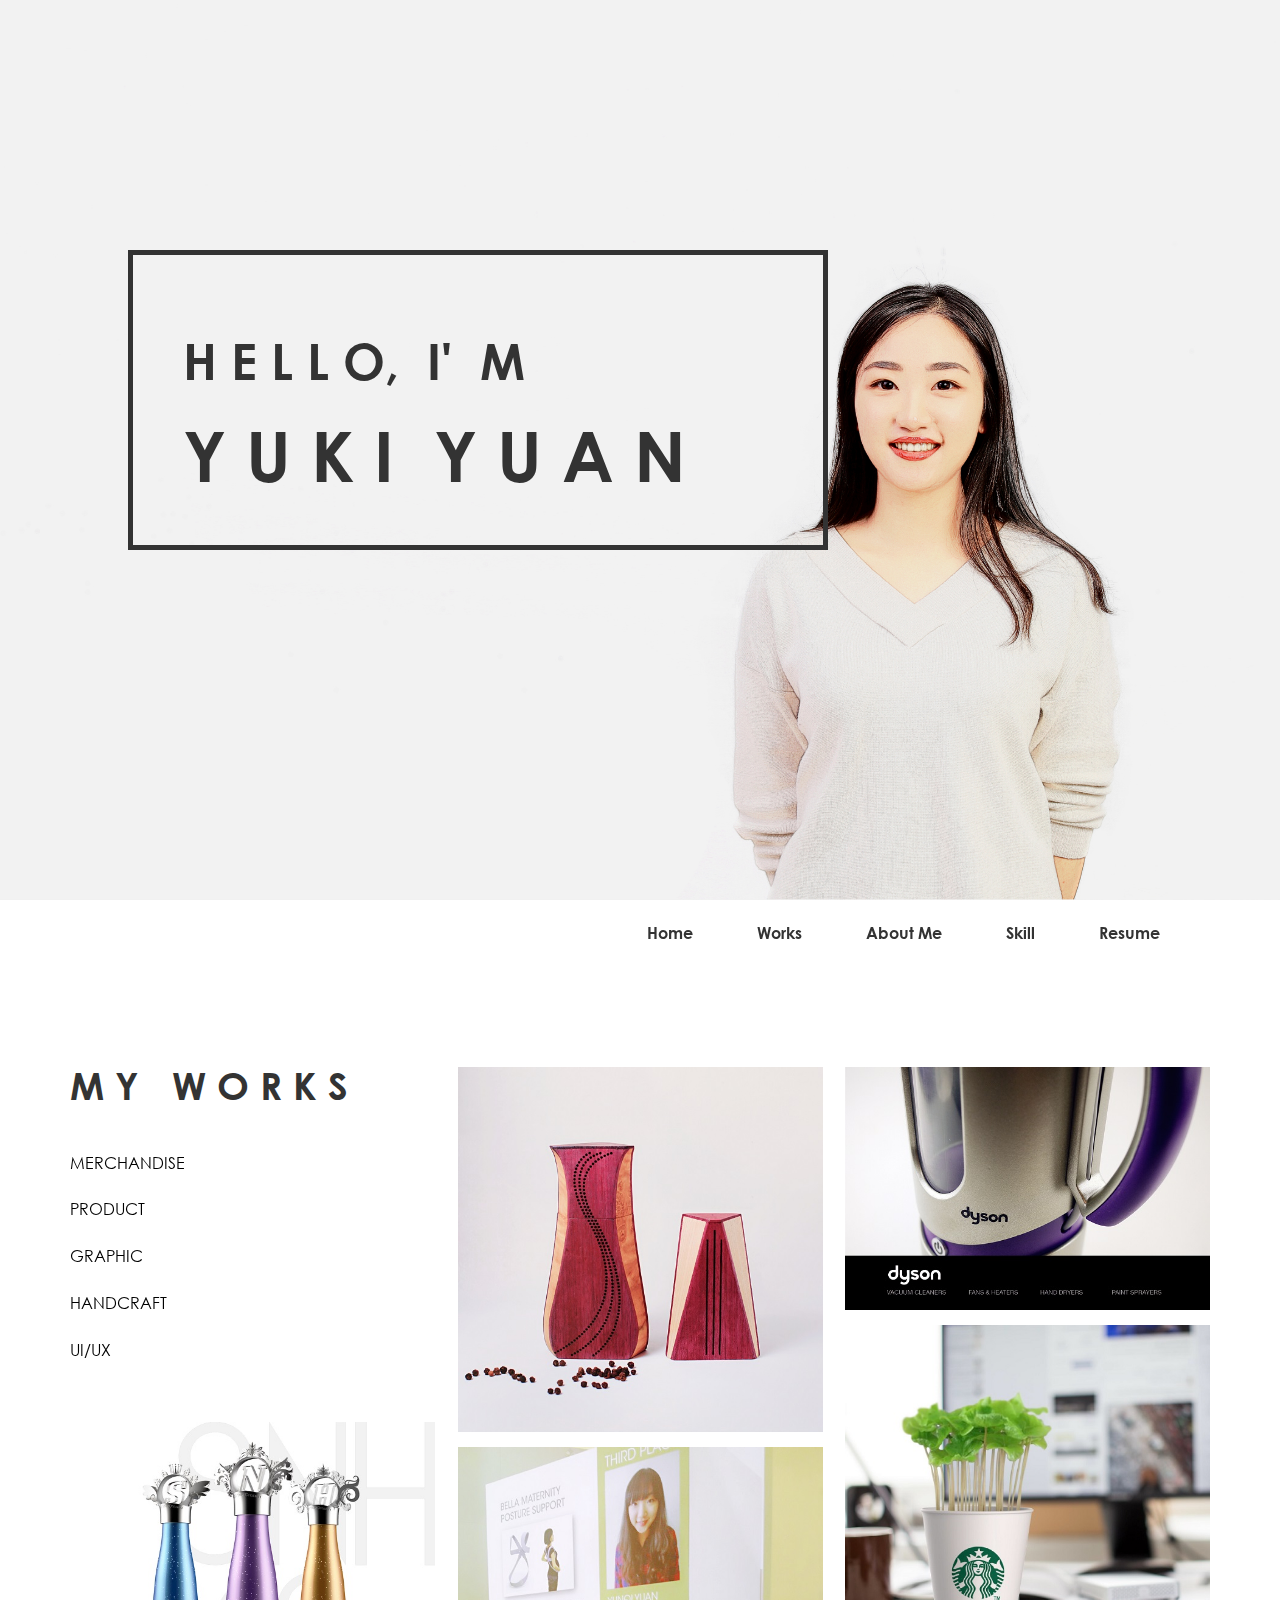
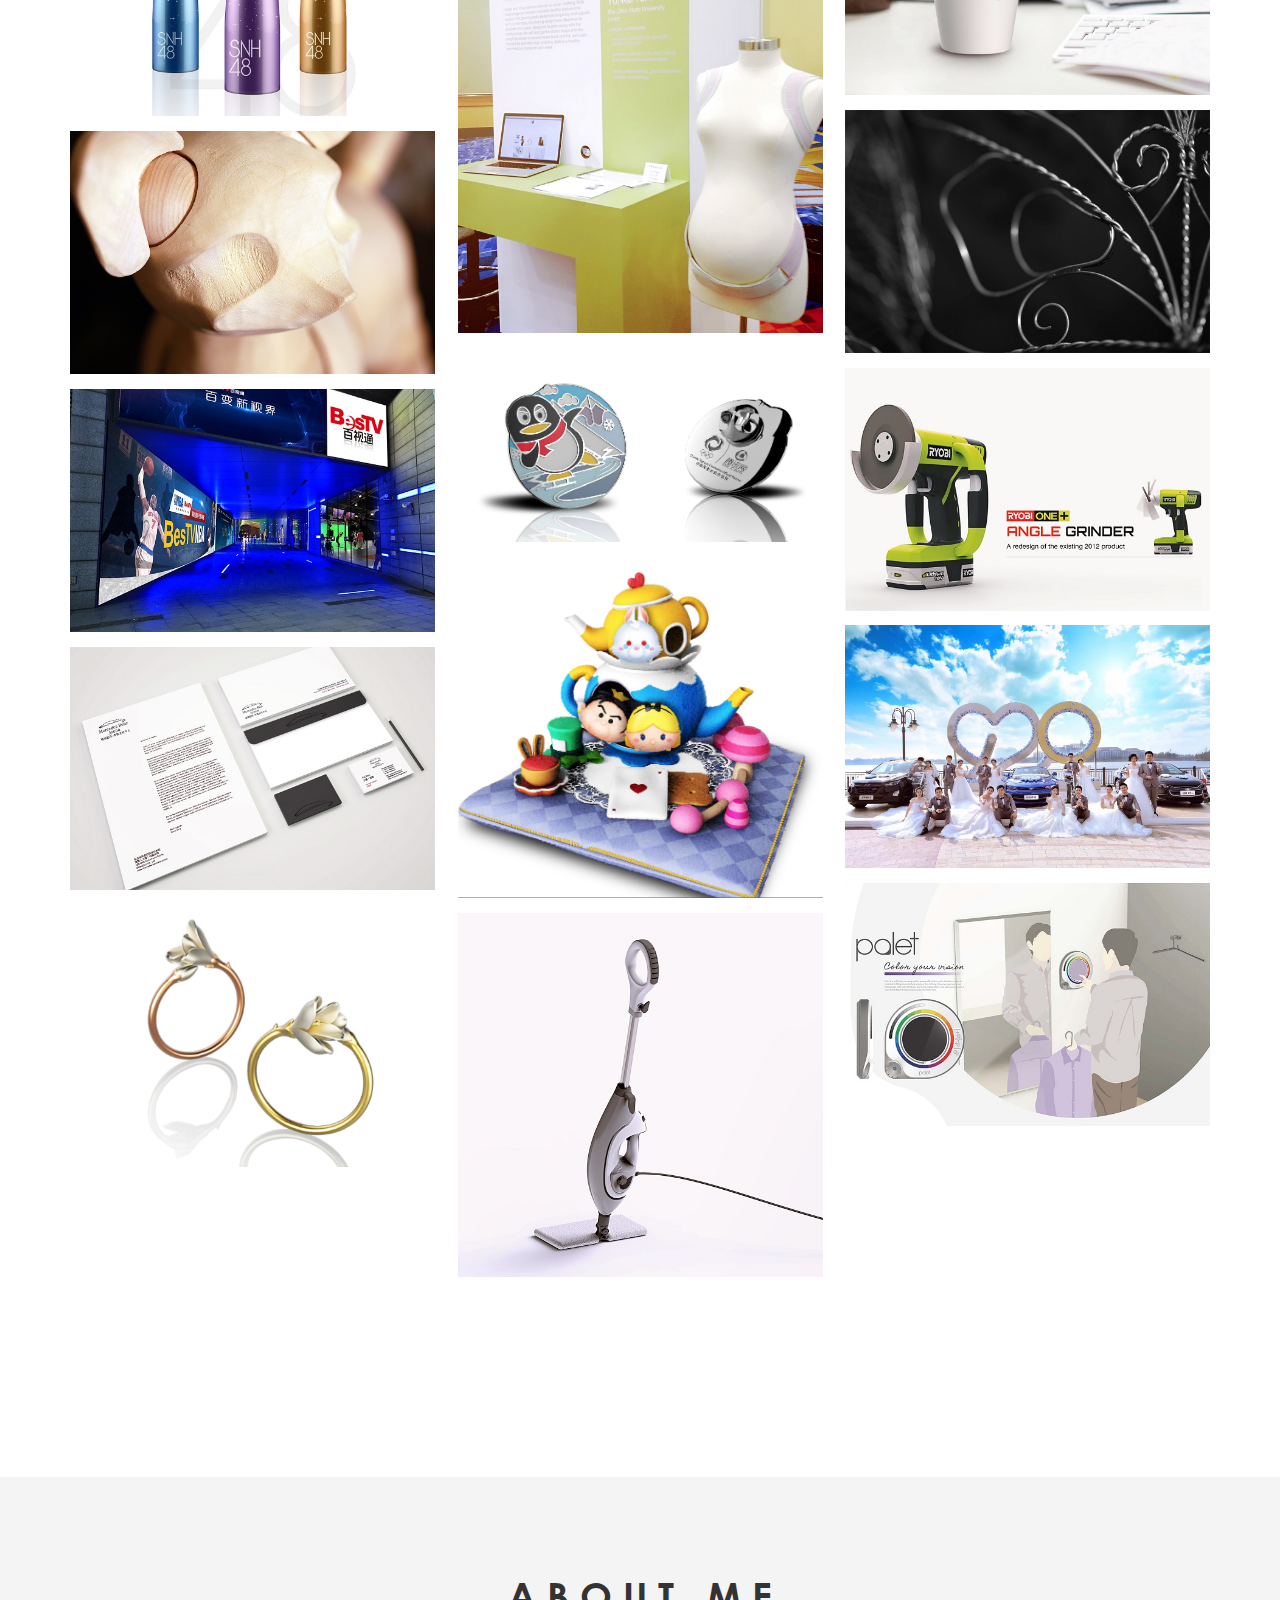
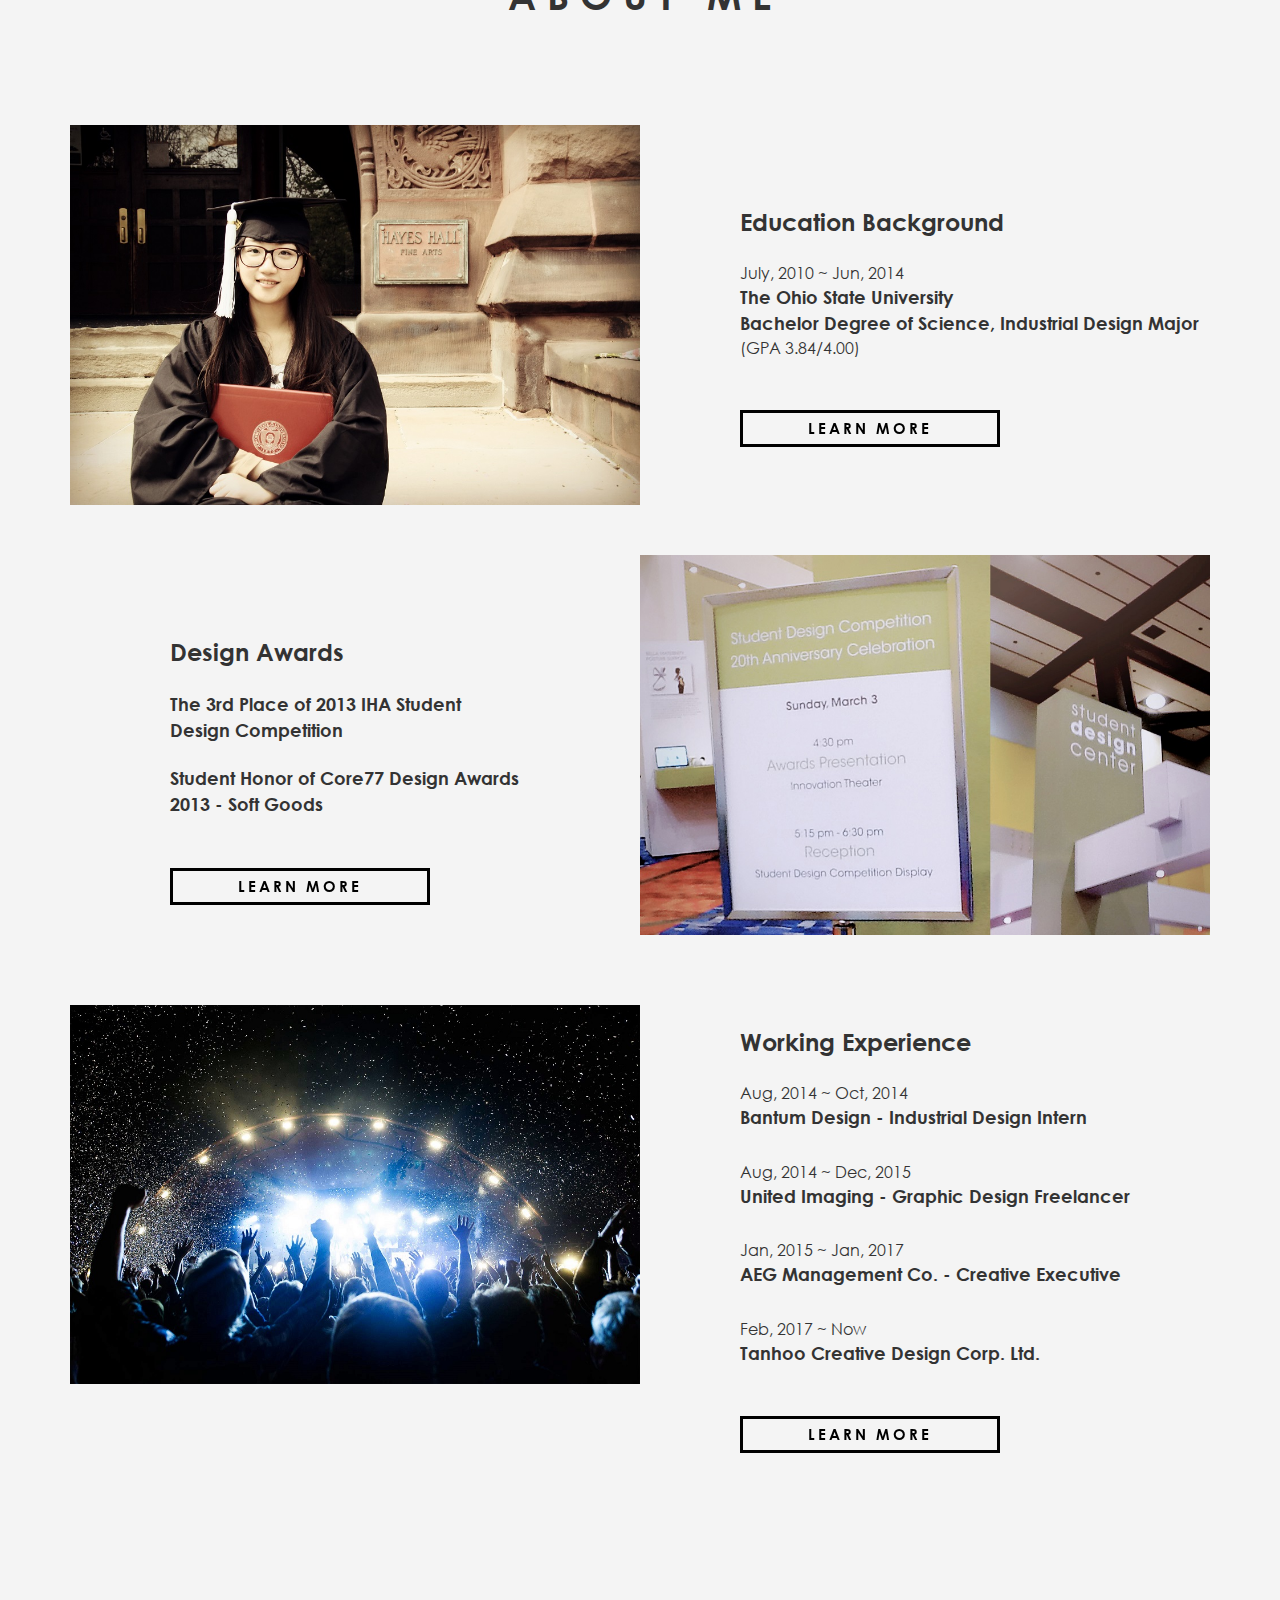
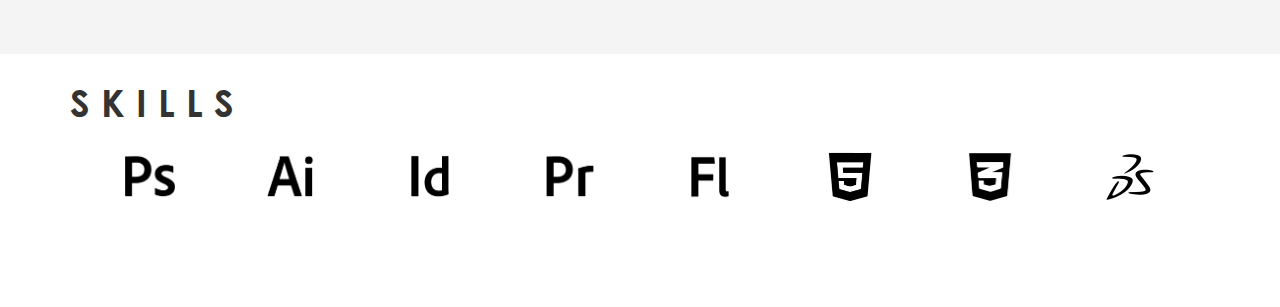
<file: index.html>
<!--
Author: Yuki Yuan
License: Creative Commons Attribution 3.0 Unported + MIT(3rd party JS/CSS)
License URL: http://creativecommons.org/licenses/by/3.0/
Layout:W3layouts
-->
<!DOCTYPE html>
<html>
<head>
	<title>Yuki Yuan - A Product and Graphic Designer</title>
	<link href="css/mystyle.css" rel="stylesheet" type="text/css" media="all" />
	<!--css--hover-->
	<link href="css/hover.css" rel="stylesheet" media="all">
	<link href="css/font-awesome.min.css" rel="stylesheet" media="all">
	<!--fonts-->
	<!--//fonts-->
	<link href="css/bootstrap.css" rel="stylesheet" type="text/css" media="all" />
	<!-- js -->
	<script type="text/javascript" src="js/jquery.min.js"></script>
	<!-- js -->
	<!-- start-smoth-scrolling -->
	<script type="text/javascript" src="js/move-top.js"></script>
	<script type="text/javascript" src="js/easing.js"></script>
	<script type="text/javascript">
		jQuery(document).ready(function($) {
			$(".scroll").click(function(event){		
				event.preventDefault();
				$('html,body').animate({scrollTop:$(this.hash).offset().top},1000);
			});
		});
	</script>
	<!-- start-smoth-scrolling -->
</head>
<body>
<!-- banner -->
<div class="banner-wrapper" id="home">
	<div class="banner-words">
		<p>H&nbspE&nbspL&nbspL&nbspO, &nbspI' &nbspM </p>
		<span>Y&nbspU&nbspK&nbspI &nbspy&nbspu&nbspa&nbspn</span>
	</div>
</div>
<!-- //banner-->
<!-- navigation -->
<div class="navigation">
	<div class="container">
		<div class="fixed-header">
			<!--div class="nav-left">
				<a href="#"><img src="icons/logo.png" alt="" /></a>
			</div-->
			<div class="nav-right">
				<!--span class="menu"><img src="images/menu.png" alt="" /></span-->
					<nav class="cl-effect-1">
						<ul class="nav1">
							<li><a class="hvr-underline-from-center scroll" href="#home">Home</a></li>
							<li><a class="hvr-underline-from-center scroll" href="#works">Works</a></li>
							<li><a class="hvr-underline-from-center scroll" href="#about">About Me</a></li>
							<li><a class="hvr-underline-from-center scroll" href="#skills">Skill</a></li>
							<li><a class="hvr-underline-from-center" href="./pdfs/yunqiyuan_CV.pdf" target="_blank">Resume</a></li>
						</ul>
					</nav>
					
					<!-- script for menu -->
					<script> 
						$( "span.menu" ).click(function() {
						$( "ul.nav1" ).slideToggle( 300, function() {
						 // Animation complete.
						});
						});
					</script>
					<!-- //script for menu -->
					<!-- script-for sticky-nav -->
						<script>
						$(document).ready(function() {
							 var navoffeset=$(".navigation").offset().top;
							 $(window).scroll(function(){
								var scrollpos=$(window).scrollTop(); 
								if(scrollpos >=navoffeset){
									$(".navigation").addClass("fixed");
								}else{
									$(".navigation").removeClass("fixed");
								}
							 });
							 
						});
						</script>
					<!-- /script-for sticky-nav -->

			</div>
			<div class="clearfix"></div>
		</div>
	</div>
</div>
<!-- //navigation -->
<!-- portfolio -->
<div class="portfolio-wrapper" id="works">
	<div class="container">
		<div class="portfolio-col" style="margin-right: 2%;">
			<div class="portfolio-container" style="margin-bottom:35px;">
				<span class="index all">M&nbspY &nbsp&nbspW&nbspO&nbspR&nbspK&nbspS </span>
				<p class="item">
				<br><br>  <a class="tag hvr-underline-from-center" tag="Merchandise">MERCHANDISE</a>
				<br><br>  <a class="tag hvr-underline-from-center" tag="Product">PRODUCT</a>
				<br><br>  <a class="tag hvr-underline-from-center" tag="Graphic">GRAPHIC</a>
				<br><br>  <a class="tag hvr-underline-from-center" tag="Handcraft">HANDCRAFT</a>
				<br><br>  <a class="tag hvr-underline-from-center" tag="UIUX">UI/UX</a>
				</p>
			</div>
			<div class="hvr-grow-shadow fade-in portfolio-container tags" tag="Merchandise">
				<a href="pdfs/SNH48.pdf" target="_blank">
				<div class="portfolio-item-wrapper">		
					<img class="img-responsive" src="images/SNH48.jpg" alt=""  />
					<div class="portfolio-item-desc font-black">Merchandise</div>					
				</div>
				</a>
			</div>
			<div class="hvr-grow-shadow fade-in portfolio-container tags" tag="Handcraft">
				<a href="pdfs/woodtoy.pdf" target="_blank">
				<div class="portfolio-item-wrapper">		
					<img class="img-responsive" src="images/wood_toy.jpg" alt=""  />
					<div class="portfolio-item-desc font-black">Handcraft</div>					
				</div>
				</a>
			</div>
			<div class="hvr-grow-shadow fade-in portfolio-container tags" tag="Graphic">
				<a href="pdfs/summary.pdf" target="_blank">
				<div class="portfolio-item-wrapper">		
					<img class="img-responsive" src="images/graphic1.jpg" alt=""  />
					<div class="portfolio-item-desc">Graphic</div>					
				</div>
				</a>
			</div>
			<div class="hvr-grow-shadow fade-in portfolio-container tags" tag="Graphic">
				<a href="pdfs/MBA_VI_Draft_July.pdf" target="_blank">
				<div class="portfolio-item-wrapper">		
					<img class="img-responsive" src="images/VI.jpg" alt=""  />
					<div class="portfolio-item-desc font-black">Graphic</div>					
				</div>
				</a>
			</div>
			<div class="hvr-grow-shadow fade-in portfolio-container tags" tag="Merchandise">
				<a href="pdfs/accessory.pdf" target="_blank">
				<div class="portfolio-item-wrapper">		
					<img class="img-responsive" src="images/accessory.png" alt=""  />
					<div class="portfolio-item-desc font-black">Merchandise</div>					
				</div>
				</a>
			</div>
		</div>
		<div class="portfolio-col" style="margin-right: 2%;">
			<div class="hvr-grow-shadow fade-in portfolio-container tags" tag="Handcraft">
				<a href="pdfs/saltpepper.pdf" target="_blank">
				<div class="portfolio-item-wrapper">		
					<img class="img-responsive" src="images/salt_pepper.jpg" alt=""  />
					<div class="portfolio-item-desc font-black">Handcraft</div>					
				</div>
				</a>
			</div>
			<div class="hvr-grow-shadow fade-in portfolio-container tags" tag="Product">
				<a href="pdfs/bella.pdf" target="_blank">
				<div class="portfolio-item-wrapper">		
					<img class="img-responsive" src="images/Bella.JPG" alt=""  />
					<div class="portfolio-item-desc font-black">Product</div>					
				</div>
				</a>
			</div>
			<div class="hvr-grow-shadow fade-in portfolio-container tags" tag="Merchandise">
				<a href="pdfs/tencent-sport.pdf" target="_blank">
				<div class="portfolio-item-wrapper">		
					<img class="img-responsive" src="images/tencent-sport.png" alt=""  />
					<div class="portfolio-item-desc font-black">Merchandise</div>					
				</div>
				</a>
			</div>
			<div class="hvr-grow-shadow fade-in portfolio-container tags" tag="Merchandise">
				<a href="pdfs/tsumtsum.pdf" target="_blank">
				<div class="portfolio-item-wrapper">		
					<img class="img-responsive" src="images/tsumtsum.png" alt=""  />
					<div class="portfolio-item-desc font-black">Merchandise</div>					
				</div>
				</a>
			</div>
			<div class="hvr-grow-shadow fade-in portfolio-container tags" tag="Product">
				<a href="pdfs/steammop.pdf" target="_blank">
				<div class="portfolio-item-wrapper">		
					<img class="img-responsive" src="images/steammop.jpg" alt=""  />
					<div class="portfolio-item-desc font-black">Product</div>					
				</div>
				</a>
			</div>
		</div>
		<div class="portfolio-col">
			<div class="hvr-grow-shadow fade-in portfolio-container tags" tag="Product">
				<a href="pdfs/dyson.pdf" target="_blank">
				<div class="portfolio-item-wrapper">		
					<img class="img-responsive" src="images/dyson.jpg" alt=""  />
					<div class="portfolio-item-desc">Product</div>					
				</div>
				</a>
			</div>
			<div class="hvr-grow-shadow fade-in portfolio-container tags" tag="Merchandise">
				<a href="pdfs/starbucks.pdf" target="_blank">
				<div class="portfolio-item-wrapper">		
					<img class="img-responsive" src="images/starbucks.jpg" alt=""  />
					<div class="portfolio-item-desc font-black">Merchandise</div>					
				</div>
				</a>
			</div>
			<div class="hvr-grow-shadow fade-in portfolio-container tags" tag="Handcraft">
				<a href="pdfs/mask.pdf" target="_blank">
				<div class="portfolio-item-wrapper">		
					<img class="img-responsive" src="images/wire_mask.jpg" alt=""  />
					<div class="portfolio-item-desc">Handcraft</div>					
				</div>
				</a>
			</div>
			<div class="hvr-grow-shadow fade-in portfolio-container tags" tag="Product">
				<a href="pdfs/powertool.pdf" target="_blank">
				<div class="portfolio-item-wrapper">		
					<img class="img-responsive" src="images/powertool.jpg" alt=""  />
					<div class="portfolio-item-desc font-black">Product</div>					
				</div>
				</a>
			</div>
			<div class="hvr-grow-shadow fade-in portfolio-container tags" tag="Merchandise">
				<a href="pdfs/920.pdf" target="_blank">
				<div class="portfolio-item-wrapper">		
					<img class="img-responsive" src="images/920.jpg" alt=""  />
					<div class="portfolio-item-desc font-black">Merchandise</div>					
				</div>
				</a>
			</div>
			<div class="hvr-grow-shadow fade-in portfolio-container tags" tag="Product">
				<a href="pdfs/palet.pdf" target="_blank">
				<div class="portfolio-item-wrapper">		
					<img class="img-responsive" src="images/palet.jpg" alt=""  />
					<div class="portfolio-item-desc font-black">Product</div>					
				</div>
				</a>
			</div>
		</div>
	</div>
</div>
<!-- //portfolio -->
<!-- about -->
<div class="about-wrapper" id="about">
	<div class="container">
		<div class="about-header">
			<div class="h-center">
				<span class="index">A&nbspB&nbspO&nbspU&nbspT &nbsp M&nbspE</p>
			</div>
		</div>
		<div id="edu" class="about-row">
			<div class="about-item-image">
				<img src="./images/edu-bkg.JPG"/>
			</div>
			<div class="about-item-desc">
				<div>
					<p class="short">
					<span class="desc-header">Education Background</span>
					<br>
					<br>July, 2010 ~  Jun, 2014   
					<br><span class="title">The Ohio State University</span>
					<br><span class="title">Bachelor Degree of Science, Industrial Design Major</span>
					<br> 
					(GPA 3.84/4.00) 
					</p>
					
					<p class="detail">
					<br> - International Undergraduate Scholarship (2010 ~2014 )
					<br> - Dean's list (2010 ~ 2014)
					<br> - Gim and Jan Jay Scholarship (2013 fall semester)
					</p>
					<span class="click-span hvr-shutter-out-horizontal" status="hidden" data-src="edu">Learn More</span>
				</div>
			</div>
		</div>
		<div id="awards" class="about-row">
			<div class="about-item-desc">
				<div>
					<p class="short left-align">
					<span class="desc-header">Design Awards</span>
					<br>
					<br><span class="title">The 3rd Place of 2013 IHA Student<br> Design Competition</span> 
					<br>
					<br><span class="title">Student Honor of Core77 Design Awards<br> 2013 - Soft Goods</span> 
					</p>
					
					<p class="detail left-align">
					<a class="hvr-icon-back" href="http://www.homeworldbusiness.com/iha-announces-student-design-competition-winners/">&nbspIHA News on Home-World-Business</a>
					<br><a class="hvr-icon-back" href="http://design.osu.edu/news/industrial-design-students-win-2013-housewares-awards/">&nbspOHIO State Univ.  News</a>
					<br><a class="hvr-icon-back" href="http://www.core77.com/posts/24518/international-home-housewares-show-2013-winners-of-the-20th-annual-student-design-competition-24518/">&nbspCore 77 Design Award News</a> 
					</p>
					<span class="click-span hvr-shutter-out-horizontal" status="hidden" data-src="awards">Learn More</span>
				</div>
			</div>
			<div class="about-item-image">
				<img src="./images/award-bkg.jpg"/>
			</div>
		</div>
		<div id="career" class="about-row">
			<div class="about-item-image">
				<img src="./images/career-bkg.jpg"/>
			</div>
			<div class="about-item-desc">
				<p class="short small-padding-top">
					<span class="desc-header">Working Experience</span>
					<br>
					<br>Aug, 2014 ~ Oct, 2014   
					<br><span class="title">Bantum Design - Industrial Design Intern</span>
				</p>
				<p class="detail small-padding-top">
						 - Responsible for marketing research and competitor analysis
					<br> - Participate in concept generating process including: sketch, Photoshop rendering and 3D modeling
				</p>
				<p class="short small-padding-top">
					Aug, 2014 ~ Dec, 2015 
					<br><span class="title">United Imaging - Graphic Design Freelancer</span>
				</p>
				<p class="detail small-padding-top">
					- Quarterly magazine layout design
				</p>
				<p class="short small-padding-top">
					Jan, 2015 ~ Jan, 2017
					<br><span class="title">AEG Management Co. - Creative Executive</span>
				</p>
				<p class="detail small-padding-top">
					    - In charge of sales and marketing materials design, provide layout and template design for proposals and client deliverable
					<br><br>- Develop the internal corporate visual brand identity, with internal promotional materials
					<br><br>- Actively participate in client presentations, both in discovery meetings, as well as the presentation of finished creative strategies and execution
				</p>
				<p class="short small-padding-top">
					Feb, 2017 ~ Now
					<br><span class="title">Tanhoo Creative Design Corp. Ltd.</span>
				</p>
				<p class="detail small-padding-top">
					    - Be responsible for customer oriented product design and innovation. Ensure the delivery of a high quality project within a specific time frame
					<br><br>- Work closely with purchasing department. Provide guidelines to suppliers during manufacturing. Responsible for quality and cost control
				</p>
				<span class="click-span hvr-shutter-out-horizontal" status="hidden" data-src="career">Learn More</span>
			</div>
		</div>
	</div>
</div>
<!-- //about -->
<!-- skill -->
<div class="skill-wrapper" id="skills">
	<div class="container">
		<div class="skill-header">
			<span class="index">S&nbspK&nbspI&nbspL&nbspL&nbspS </span>
		</div>
		<div class="skill-item-wrapper">
			<div style="overflow:hidden; display:inline-block">
				<div class="skill-item">
					<img src="./icons/ps.png" />
				</div>
				<div class="skill-item">
					<img src="./icons/ai.png" />
				</div>
				<div class="skill-item">
					<img src="./icons/id.png" />
				</div>
				<div class="skill-item">
					<img src="./icons/pr.png" />
				</div>
				<div class="skill-item">
					<img src="./icons/fl.png" />
				</div>
				<div class="skill-item">
					<img src="./icons/html5.png" />
				</div>
				<div class="skill-item">
					<img src="./icons/css3.png" />
				</div>
				<div class="skill-item">
					<img src="./icons/solidworks.png" />
				</div>
			</div>
		</div>
	</div>
</div>
<!-- //skill -->
<script>
$(document).ready(function(){
	$(".about-item-desc span.click-span").click(function(){
		if($(this).attr('status') == 'hidden')
		{
			$("#" + $(this).attr('data-src') + ' p.detail').show(200)
			$(this).attr('status','displayed')
			$("#" + $(this).attr('data-src') + ' span.click-span').html('Got It')
			//$("#" + $(this).attr('data-src') + ' span.click-span').css('color','white')
			//$("#" + $(this).attr('data-src') + ' span.click-span').css('background-color','black')
		}
		else
		{
			$("#" + $(this).attr('data-src') + ' p.detail').hide(200)
			$(this).attr('status', 'hidden')
			$("#" + $(this).attr('data-src') + ' span.click-span').html('Learn More')
			//$("#" + $(this).attr('data-src') + ' span.click-span').css('color','black')
			//$("#" + $(this).attr('data-src') + ' span.click-span').css('background-color','white')
		}
	})
	
	$('.tag').click(function(event){
		var selected_tag = $(this).attr('tag')
		$(".tags").each(function(){
			if($(this).attr("tag") == selected_tag)
			{
				$(this).show(100)
			}
			else
			{
				$(this).hide(100)
			}
		});
	});
	
	$('.all').click(function(event){
		$(".tags").each(function(){
			$(this).show(100)
		});
	});
});
</script>
</body>
</html>
</file>
<file: css/mystyle.css>
/*Author: Yuki Yuan
License: Creative Commons Attribution 3.0 Unported
License URL: http://creativecommons.org/licenses/by/3.0/
--*/
@font-face
{
font-family: Cabin-Bold;
src: url(../fonts/Cabin-Bold.otf);
}

@font-face
{
font-family:HelveticaNeueLTPro-Bd;
src: url(../fonts/HelveticaNeueLTPro-Bd.otf);
}

@font-face
{
font-family:HelveticaNeueLTPro-Md;
src: url(../fonts/HelveticaNeueLTPro-Md.otf);
}

@font-face
{
font-family:HelveticaNeueLTPro-Lt;
src: url(../fonts/HelveticaNeueLTPro-Lt.otf);
}

@font-face
{
font-family: Gothic;
src: url(../fonts/GOTHIC.TTF);
}

@font-face
{
font-family: Gothic-Bold;
src: url(../fonts/GOTHICB.TTF);
}

@font-face
{
font-family: Raleway;
src: url(../fonts/Raleway-Regular.otf);
}

body,html
{
	font-family:'Gothic-Bold','Raleway', 'Lato', sans-serif;
	margin:0;
	padding:0;
	width:100%;
	height:100%;
}

p, span
{
	font-family:'Gothic'
}
	
/*-- banner  --*/

.-container
{
	width:70% !important;
	padding-right:0px !important;
	padding-left:0px !important;
	margin:0 auto;
}
.banner-wrapper
{
	background:url("../images/yuki-bg.jpg") no-repeat 0px 0px;
	background-size:cover;
	background-position:center;
	-webkit-background-size: cover;
	-o-background-size: cover;
	-ms-background-size: cover;
	-moz-background-size: cover;
	height:100%;
	overflow:hidden;
}

.banner-words
{
	width:700px;
	height:300px;
	border-style:solid;
	border-width: 5px;
	margin-top:250px;
	margin-left:10%;
}

.banner-words p
{
	margin-top:70px;
	margin-left:50px;
	font-family:'Gothic-Bold';
	text-transform:Uppercase;
	font-size:50px;

}

.banner-words span
{
	font-family: 'Gothic-Bold';
	margin-top:70px;
	margin-left:50px;
	text-transform:Uppercase;
	font-size:70px;
}

/*-- navigation --*/
.navigation
{
	background-color: rgba(255,255,255, 0.7);
}
/*-- fixed-header --*/
.fixed
{
	position: fixed;
	top: 0;
	width: 100%;
	margin: 0 auto;
	left:0;
	z-index:9999;
}
/*-- //fixed-header --*/
.nav-left{
	width:8%;
	padding:10px;
	overflow:hidden;
	}
.nav-left img{
	height:50px;
	width:auto;
	}
/*-- menu --*/
.nav-right span{
	display:none;
	}
/*-- //menu --*/
.nav-right{
	float:right;
	width:52%
	}
.nav-right ul{
	padding:0;
	margin:0;
	}
.nav-right ul li{
display:inline-block;
}
.nav-right ul li a {
color: #333333;
font-size:16px !important;
font-family:'Gothic-Bold' !important;
margin: 12px 30px;
font-size: 16px;
text-decoration: none;
display: block;
padding-bottom:10px;
padding-top:10px;
}
.nav-right ul li a:hover{
	color:#111111;
	transition:.5s all;
	-webkit-transition:.5s all;
	-moz-transition:.5s all;
	-o-transition:.5s all;
	-ms-transition:.5s all;
	}

/*
.cl-effect-1 a::before,
.cl-effect-1 a::after {
	display: inline-block;
	opacity: 0;
	-webkit-transition: -webkit-transform 0.3s, opacity 0.2s;
	-moz-transition: -moz-transform 0.3s, opacity 0.2s;
	transition: transform 0.3s, opacity 0.2s;
}

.cl-effect-1 a::before {
	margin-right: 15px;
	content: '[';
	-webkit-transform: translateX(20px);
	-moz-transform: translateX(20px);
	transform: translateX(20px);
}

.cl-effect-1 a::after {
	margin-left: 15px;
	content: ']';
	-webkit-transform: translateX(-20px);
	-moz-transform: translateX(-20px);
	transform: translateX(-20px);
}
*/
/*
.cl-effect-1 a:hover::before,
.cl-effect-1 a:hover::after,
.cl-effect-1 a:focus::before,
.cl-effect-1 a:focus::after {
	opacity: 1;
	-webkit-transform: translateX(0px);
	-moz-transform: translateX(0px);
	transform: translateX(0px);
}

.cl-effect-1 a:active
{	
	color:red;
}
/*-- //effect --*/

/*-- portfolio --*/
.portfolio-wrapper
{
	margin-top:80px;
	margin-bottom:200px;
	overflow:hidden;
}

.portfolio-container
{
	margin-top:15px;
	overflow:hidden;
}

.portfolio-col
{
	padding: 0;
	width: 32%;
	float:left;
}

.portfolio-item-desc
{	
	font-family:'Gothic';
	width:100px;
	text-align:center;
	height:20px;
	position:absolute;
	margin: auto;
	top: 0;
	bottom: 0;
	left: 0;
	right: 0;
	opacity:0;
}

.font-black{ color:black}
.font-white{ color:white}
.fade-in:hover .portfolio-item-wrapper .portfolio-item-desc
{
	transition: .5s all;
	-webkit-transition: .5s all;
	-o-transition: .5s all;
	-ms-transition: .5s all;
	-moz-transition: .5s all;
	opacity:1.0;
	font-weight:bold;
}

span.index
{
	font-family:'Gothic-Bold';
	line-height:38px;
	font-size:38px;
}

span.all:hover
{
	cursor:pointer;
}

p.item
{
	font-family:'Gothic';
	font-size:16px;
	text-transform:uppercase;
}

a.tag
{
	color:black;
}

a.tag:hover{
	color:black;
	cursor:pointer;
}

/*-- //portfolio --*/
/*-- about --*/
.about-wrapper
{
	padding-top:100px;
	padding-bottom:100px;
	overflow:hidden;
	background-color:#F4F4F4;
}
.about-header
{
	width:100%;
	overflow:hidden;
	padding-bottom:100px;
}
.about-row
{
	width:100%;
	overflow:hidden;
	padding:0;
	font-size:0px;
	margin-bottom:50px;
}
.h-center
{
	width:350px;
	text-align:center;
	margin:0 auto;
}
.about-item-image
{
	display:inline-block;
	vertical-align:top;
	background-color:grey;
	width:50%;
	height:auto;
	margin:0;
	padding:0;
}
.about-item-desc
{
	vertical-align:top;
	display:inline-block;
	width:50%;
	height:auto;
	margin:0;
	padding:0;
	overflow:hidden;
}

.about-item-image img
{
	width:100%;
	height:auto;
}

.about-item-desc a, .about-item-desc a:hover
{
	color:black;
	text-decoration:none;
	margin-top:5px;
}

.about-item-desc span:hover
{
	cursor:pointer;
}
p.short
{
	padding-top:80px;
	padding-left:100px;
	padding-right:0px;
	font-size:16px;
	font-family: 'Gothic';
}

.small-padding-top
{
	padding-top:20px !important;
	padding-right:30px !important;
}

 p.detail
{
	padding-top:10px;
	padding-left:120px;
	padding-right:0px;
	font-size:16px;
	display:none;
	font-family: 'Gothic';
}

.left-align
{
	padding-left:100px !important;
}

.about-item-desc .click-span
{
	display:inline-block;
	width:260px;
	text-align:center;
	padding-top:5px;
	padding-bottom:5px;
	font-size:10px;
	margin-top: 40px;
	margin-left:100px;
	padding-left:50px;
	padding-right:50px;
	border-style:solid;
	font-size:15px;
	color:black;
	background-color:#F4F4F4;
	margin-bottom:50px;
	text-transform:uppercase;
	font-family:'Gothic-Bold';
	letter-spacing:3px;
}

span.desc-header
{
	font-size:24px;
	font-family:'Gothic-Bold';
}

span.title
{
	font-family:'Gothic-Bold';
	font-size:18px;
}

.hvr-icon-back:before {
    content: "\f0c1" !important;
}
/*
.about-item-desc .short
{
	height:300px;
	overflow:hidden;
}

.about-item-desc .short span
{
	display:inline-block;	
	font-size:10px;
	margin-top: 40px;
	margin-left:150px;
	padding-left:50px;
	padding-right:50px;
	border-style:solid;
	font-size:15px;
}

.about-item-desc .detail
{
	width:100%;
	height:300px;
	font-size:30px;
	display:none;
}
*/
/*-- //about --*/

/*-- skill --*/
.skill-header
{
	margin-top:30px;
}
.skill-wrapper
{
	background-color:#FFFFF;
}
.skill-item-wrapper
{
	text-align:center;
	padding-top:30px;
	padding-bottom:100px;
}
.skill-item
{
	float:left;
}

.skill-item img
{
	width:50px;
	height:50px;
	margin-left:45px;
	margin-right:45px;
}
/*-- skill --*/
</file>
